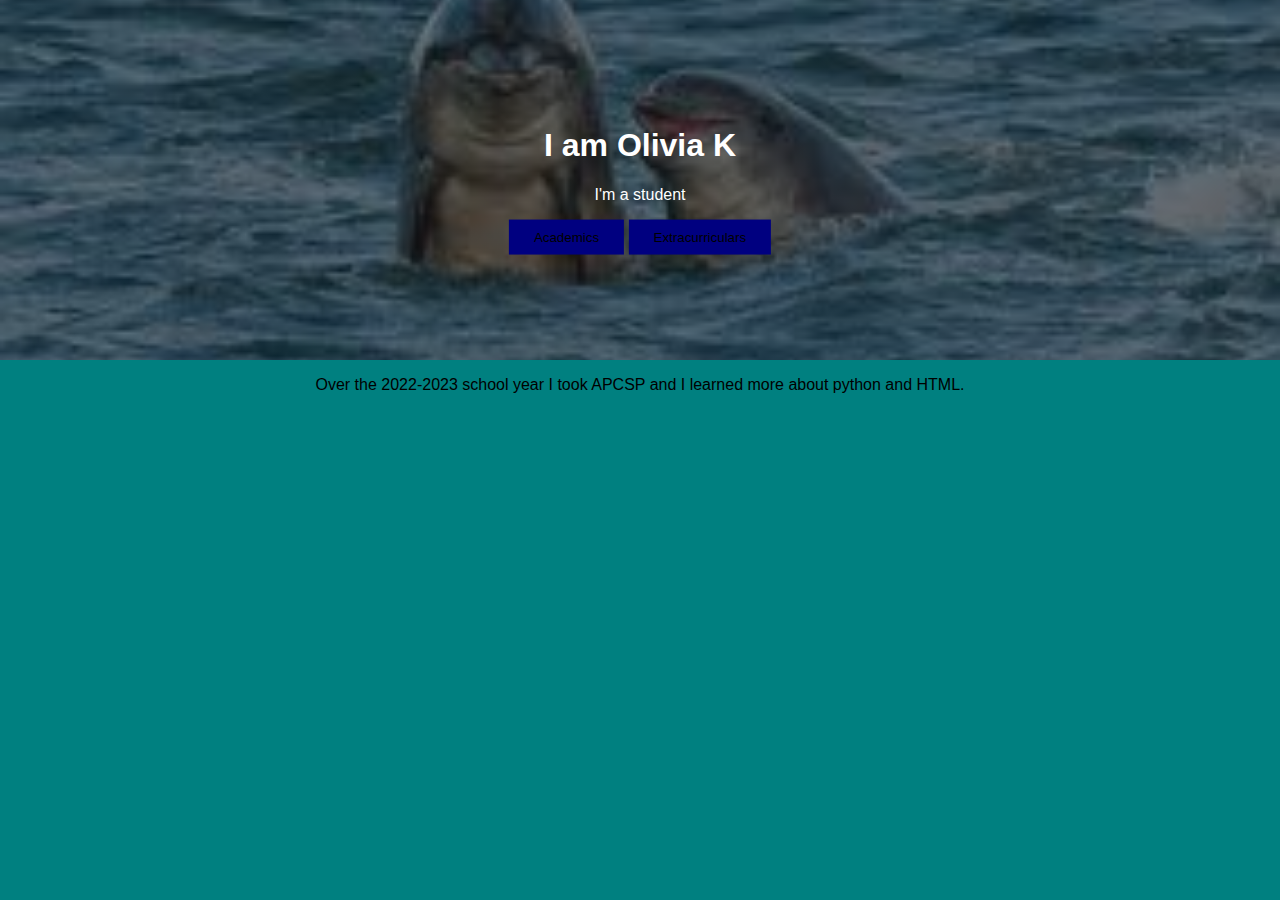
<file: index.html>
<!DOCTYPE html>
<html>
<head>
  <title>Olivia</title>
  <link rel="stylesheet" href = "styles.css">
</head>
<div class="hero-image">
  <div class="hero-text">
    <h1>I am Olivia K</h1>
    <p> I'm a student</p>
    <a href = "academics.html"><button>Academics</button></a>
    <a href = "extras.html"><button>Extracurriculars</button></a>
  </div>
</div>
<body>
  <p> Over the 2022-2023 school year I took APCSP and I learned more about python and HTML.</p>

  
</body>

</html>
</file>
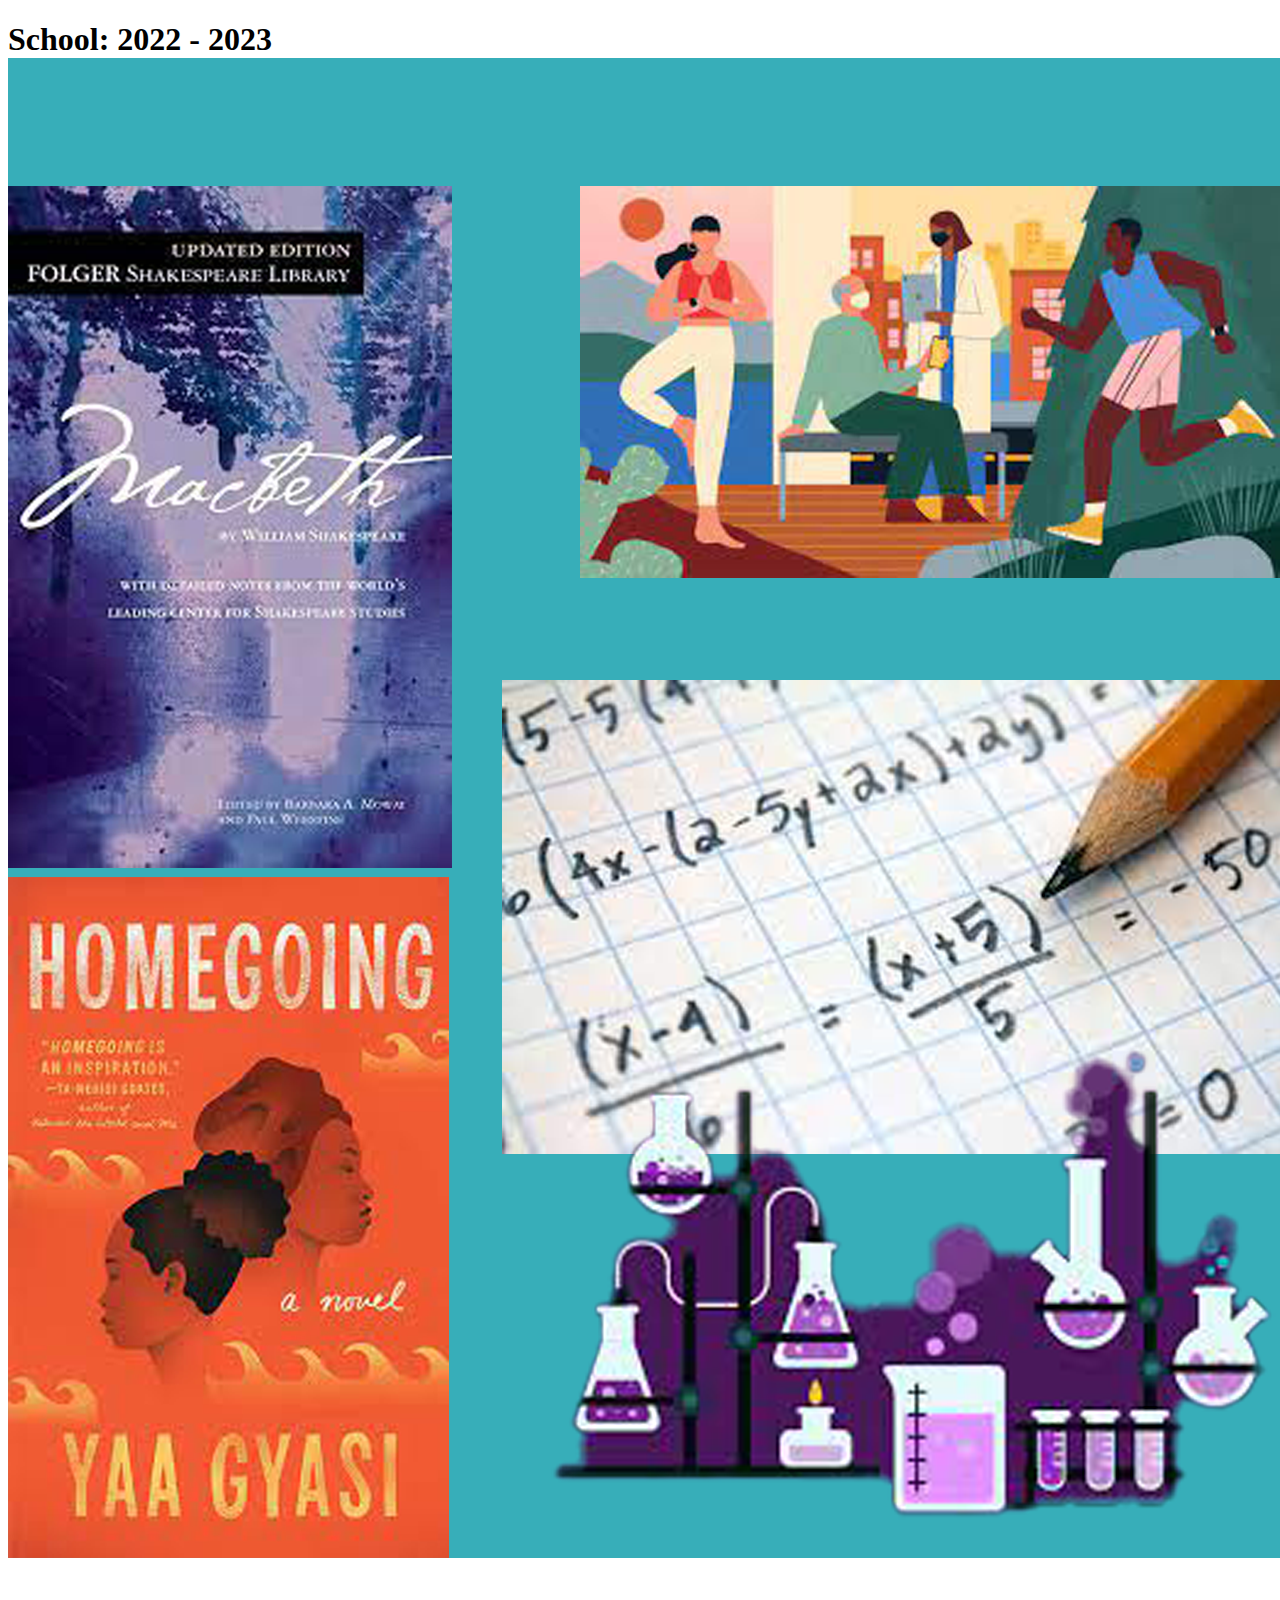
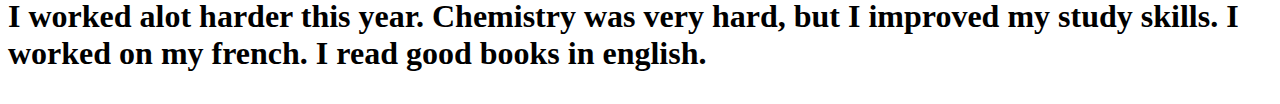
<file: academics.html>
<!DOCTYPE html>
<html>
<head>
	<title>Academics</title>
	<link rel="stylesheet-index" href = "styles.csss">
</head>

<h1>School: 2022 - 2023
<body>
           <img src = collage-school.png>
           
	<p>I worked alot harder this year. Chemistry was very hard, but I improved my study skills. I worked on my french. I read good books in english. </p>

	
</body>

</html>
</file>
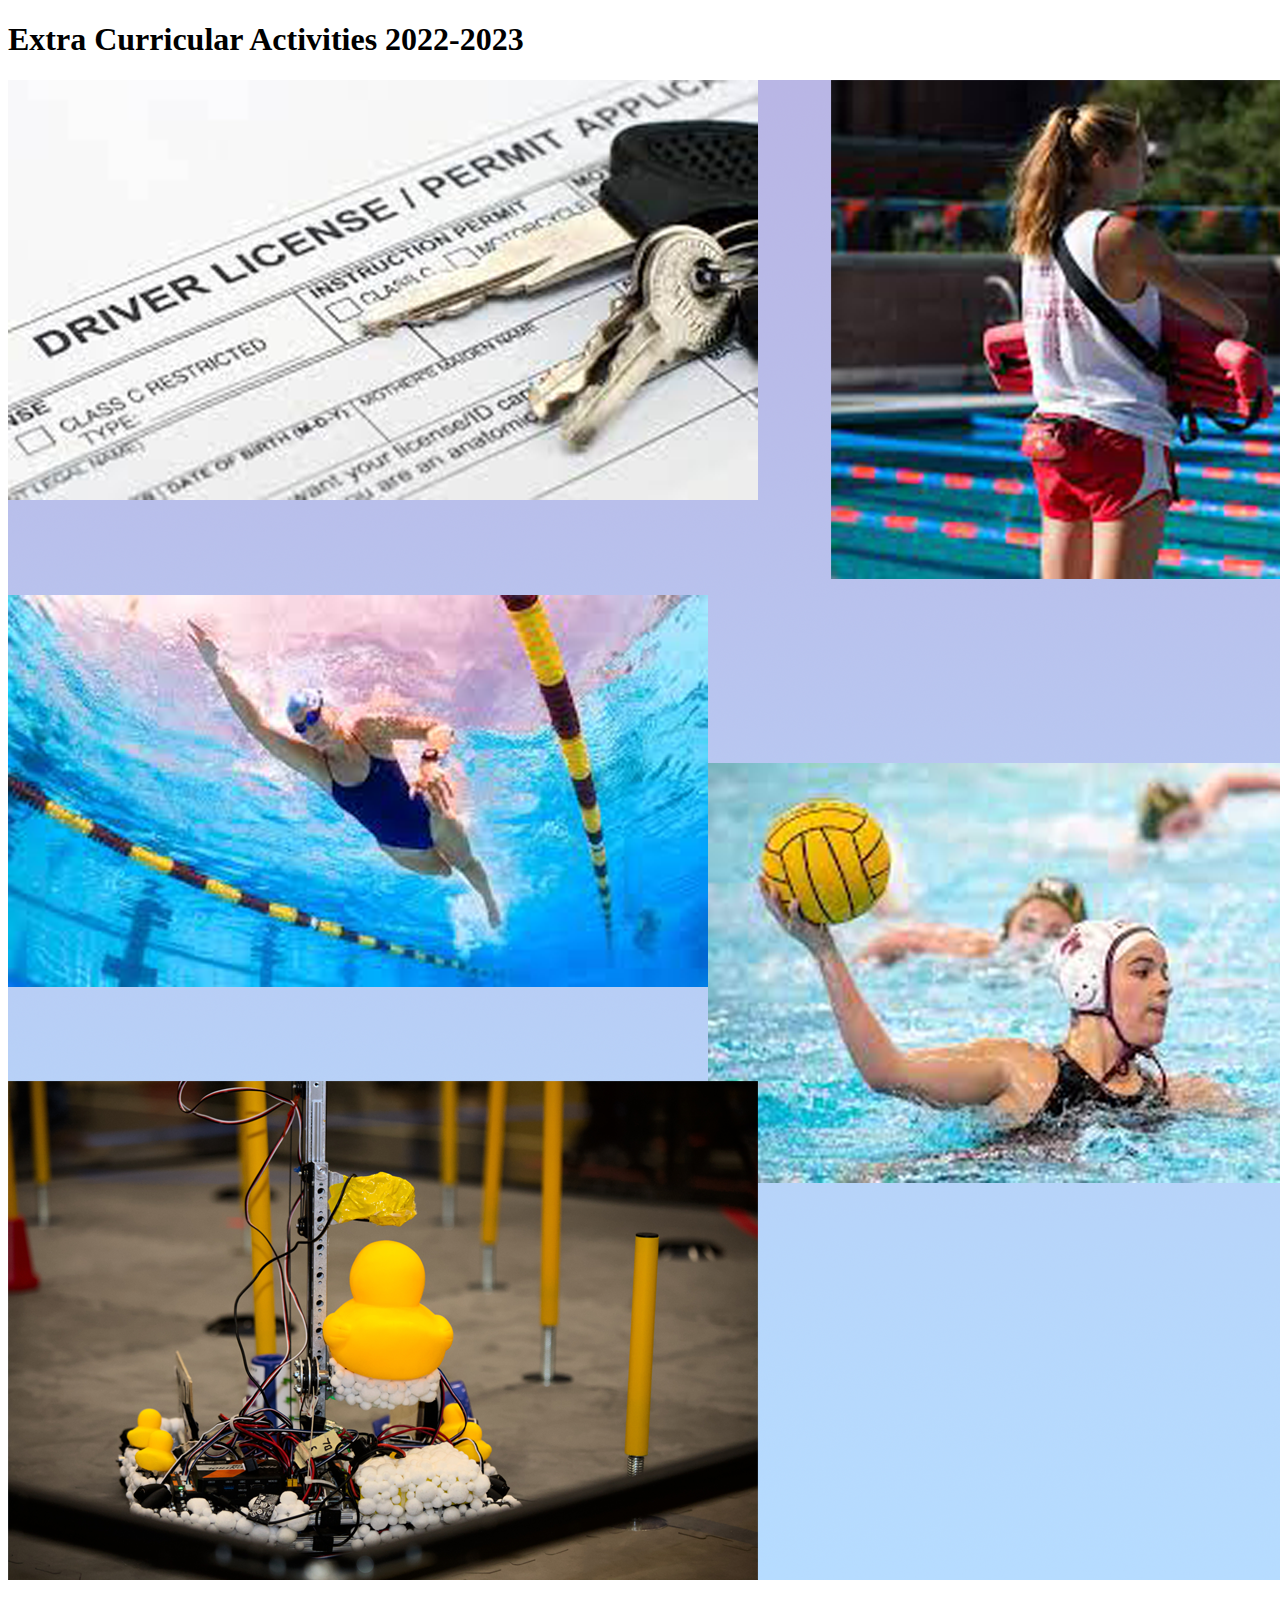
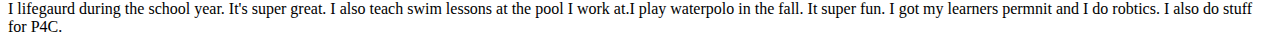
<file: extras.html>
<!DOCTYPE html>
<html>
<head>
	<title>Non-Academics</title>
	<link rel="stylesheet-index" href = "styles.css">
</head>

<h1>Extra Curricular Activities 2022-2023</h1>

<body>
           <img src = "collage-extra.png">

	<p>I lifegaurd during the school year. It's super great. I also teach swim lessons at the pool I work at.I play waterpolo in the fall. It super fun. I got my learners permnit and I do robtics. I also do stuff for P4C.</p>
           
           

	
</body>

</html>
</file>
<file: styles.css>
body, html {
  background-color: #008080;
  height: 100%;
  margin: 0;
  font-family: Arial, Helvetica, sans-serif;
}

.hero-image {
  background-image: linear-gradient(rgba(0, 0, 0, 0.5), rgba(0, 0, 0, 0.5)), url("images.png");
  height: 40%;
  background-position: center;
  background-repeat: no-repeat;
  background-size: cover;
  position: relative;
}

.hero-text {
  text-align: center;
  position: absolute;
  top: 50%;
  left: 50%;
  transform: translate(-50%, -50%);
  color: white;
}

button {
  border: none;
  outline: 100;
  display: inline-block;
  padding: 10px 25px;
  color: black;
  background-color: #000080;
  text-align: center;
  cursor: pointer;
}

button:hover {
  background-color: #555;
  color: white;
}

p {
  text-align: center;
}
</file>
